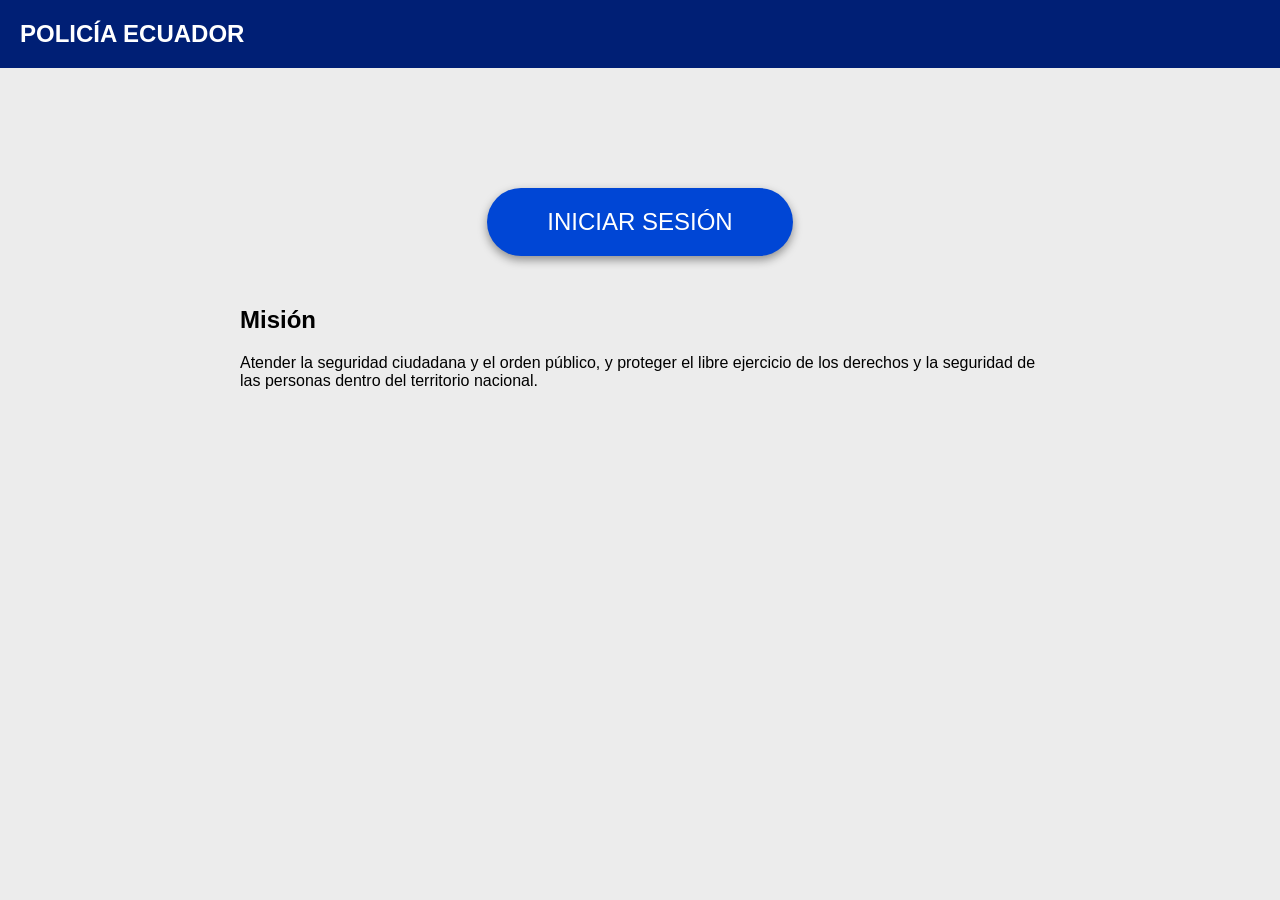
<file: index.html>
<!DOCTYPE html>
<html lang="es">
<head>
<meta charset="UTF-8">
<meta name="viewport" content="width=device-width, initial-scale=1.0">
<title>Policía Ecuador - Login</title>
<link rel="stylesheet" href="assets/css/style.css">
</head>
<body class="login-body">

<header class="topbar">
    <div class="logo">POLICÍA ECUADOR</div>
</header>

<div class="login-container">
    <button class="login-btn" onclick="login()">
        INICIAR SESIÓN
    </button>

    <div class="mission">
        <h2>Misión</h2>
        <p>
            Atender la seguridad ciudadana y el orden público,
            y proteger el libre ejercicio de los derechos y la seguridad
            de las personas dentro del territorio nacional.
        </p>
    </div>
</div>

<script src="assets/js/auth.js"></script>
</body>
</html>
</file>
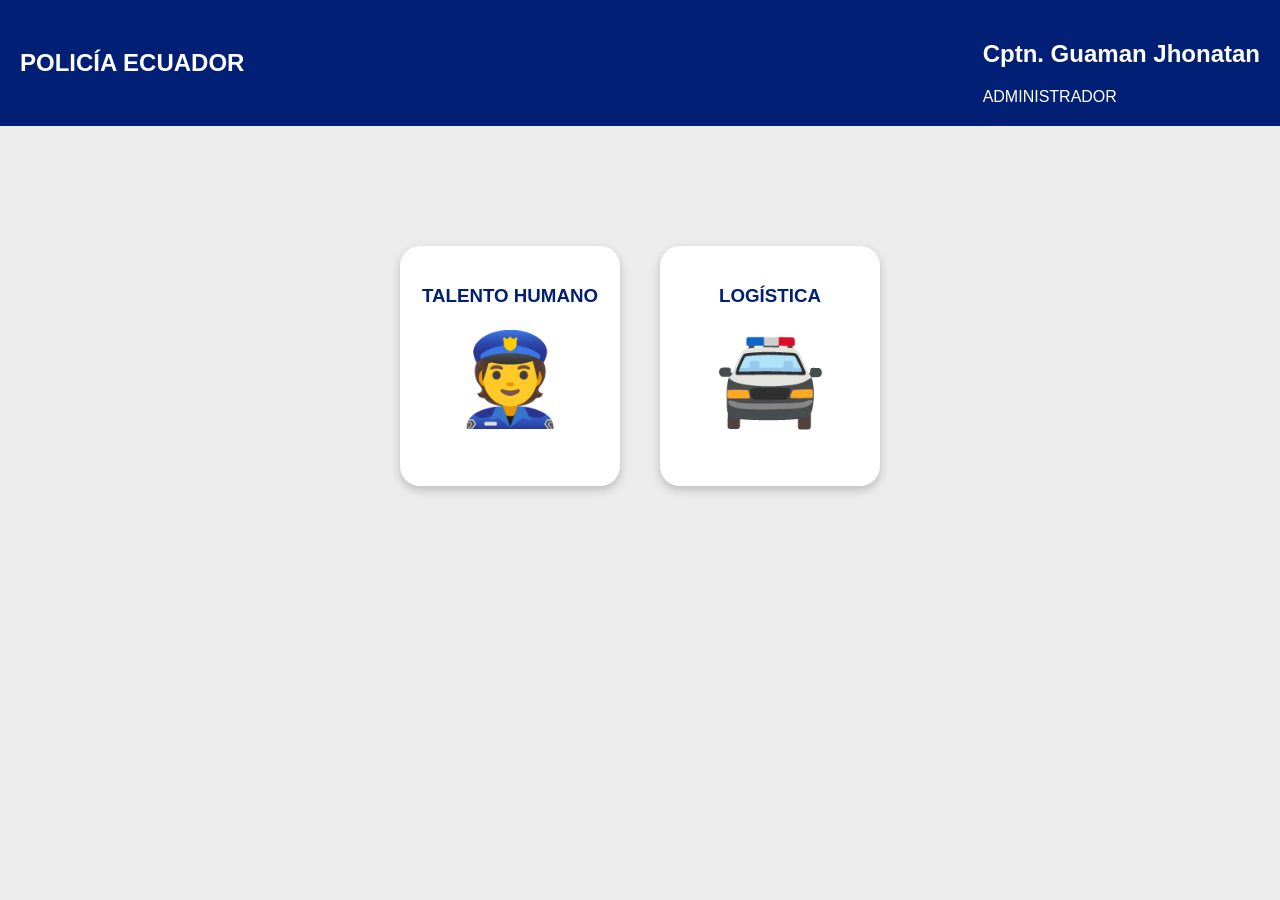
<file: dashboard.html>
<!DOCTYPE html>
<html lang="es">
<head>
<meta charset="UTF-8">
<meta name="viewport" content="width=device-width, initial-scale=1.0">
<title>Dashboard Principal</title>
<link rel="stylesheet" href="assets/css/style.css">
</head>
<body>

<header class="topbar">
    <div class="logo">POLICÍA ECUADOR</div>
    <div class="user-info">
        <h2>Cptn. Guaman Jhonatan</h2>
        <span>ADMINISTRADOR</span>
    </div>
</header>

<section class="modules">
    <a href="monitoreo.html" class="module-card">
        <h3>TALENTO HUMANO</h3>
        <div class="icon">👮</div>
    </a>

    <a href="monitoreo.html" class="module-card">
        <h3>LOGÍSTICA</h3>
        <div class="icon">🚔</div>
    </a>
</section>

</body>
</html>
</file>
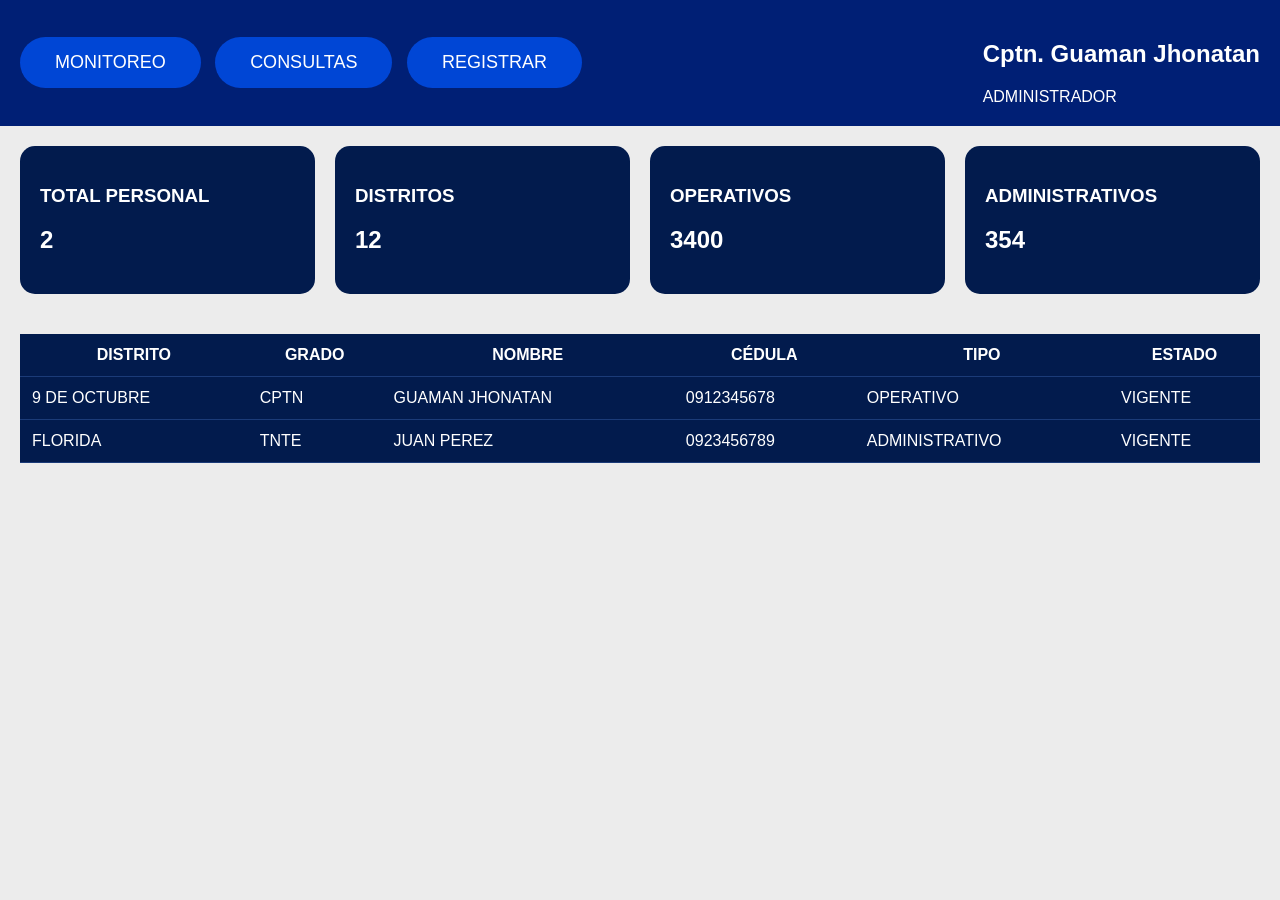
<file: monitoreo.html>
<!DOCTYPE html>
<html lang="es">
<head>
<meta charset="UTF-8">
<meta name="viewport" content="width=device-width, initial-scale=1.0">
<title>Monitoreo</title>
<link rel="stylesheet" href="assets/css/style.css">
</head>
<body>

<header class="topbar">
    <div class="menu">
        <button>MONITOREO</button>
        <button>CONSULTAS</button>
        <button>REGISTRAR</button>
    </div>

    <div class="user-info">
        <h2>Cptn. Guaman Jhonatan</h2>
        <span>ADMINISTRADOR</span>
    </div>
</header>

<section class="cards" id="cards"></section>

<section class="table-section">
    <table>
        <thead>
            <tr>
                <th>DISTRITO</th>
                <th>GRADO</th>
                <th>NOMBRE</th>
                <th>CÉDULA</th>
                <th>TIPO</th>
                <th>ESTADO</th>
            </tr>
        </thead>
        <tbody id="tablaPersonal"></tbody>
    </table>
</section>

<script src="assets/js/monitoreo.js"></script>
</body>
</html>
</file>
<file: assets/css/style.css>
body{
    margin:0;
    font-family:Arial,sans-serif;
    background:#ececec;
}

.topbar{
    background:#001f75;
    color:white;
    padding:20px;
    display:flex;
    justify-content:space-between;
    align-items:center;
}

.logo{
    font-size:24px;
    font-weight:bold;
}

.login-body{
    text-align:center;
}

.login-container{
    margin-top:120px;
}

.login-btn{
    background:#0046d5;
    color:white;
    border:none;
    padding:20px 60px;
    font-size:24px;
    border-radius:50px;
    cursor:pointer;
    box-shadow:0 4px 10px rgba(0,0,0,.4);
}

.mission{
    max-width:800px;
    margin:50px auto;
    text-align:left;
}

.modules{
    display:flex;
    justify-content:center;
    gap:40px;
    margin-top:120px;
}

.module-card{
    background:white;
    width:220px;
    height:220px;
    border-radius:20px;
    text-decoration:none;
    color:#001f75;
    text-align:center;
    box-shadow:0 4px 10px rgba(0,0,0,.2);
    padding-top:20px;
}

.icon{
    font-size:90px;
    margin-top:20px;
}

.menu button{
    background:#0046d5;
    color:white;
    border:none;
    padding:15px 35px;
    border-radius:30px;
    font-size:18px;
    margin-right:10px;
}

.cards{
    display:grid;
    grid-template-columns:repeat(auto-fit,minmax(200px,1fr));
    gap:20px;
    padding:20px;
}

.card{
    background:#021b4d;
    color:white;
    padding:20px;
    border-radius:15px;
}

.table-section{
    padding:20px;
}

table{
    width:100%;
    border-collapse:collapse;
    background:#021b4d;
    color:white;
}

th,td{
    padding:12px;
    border-bottom:1px solid #1b3b78;
}
</file>
